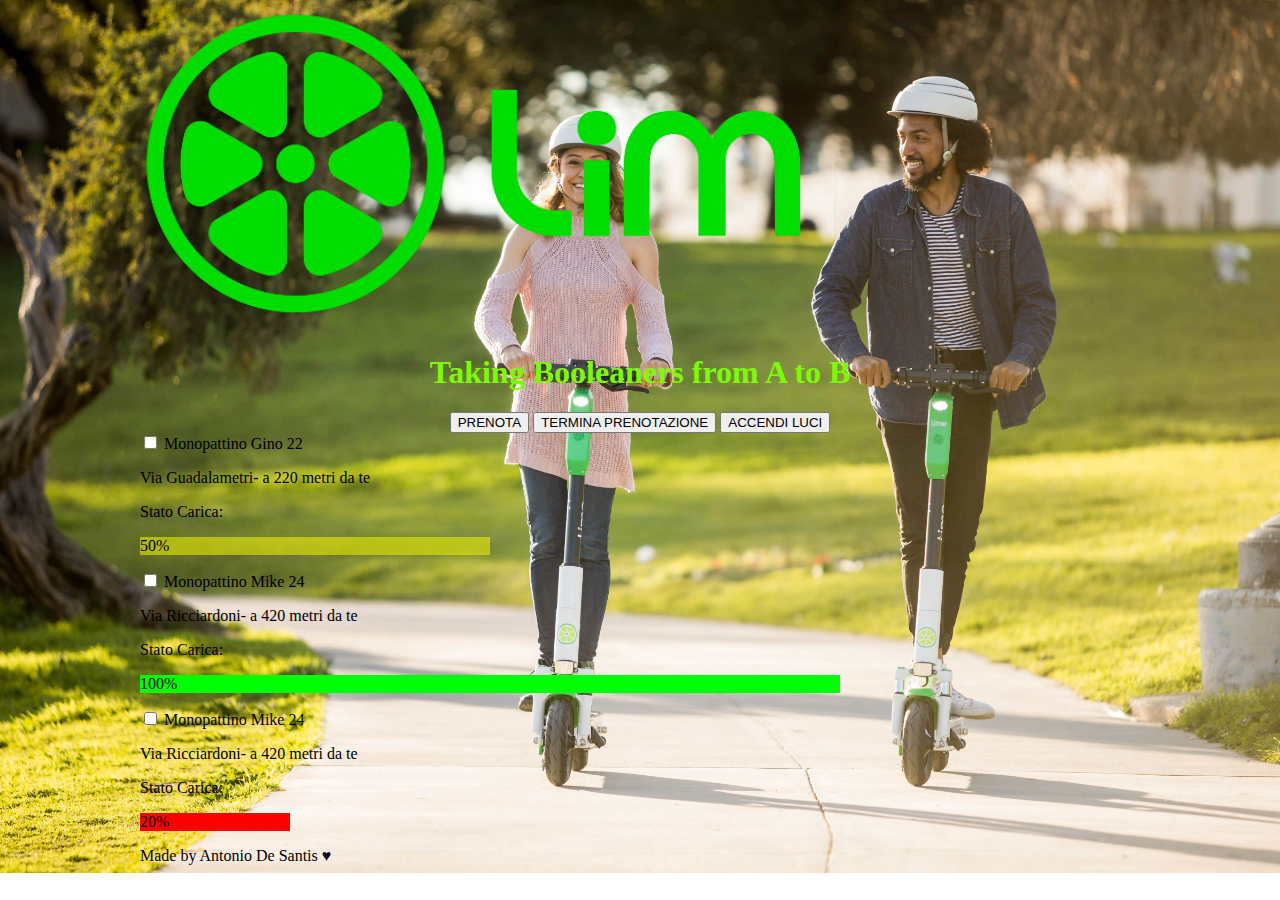
<file: index.html>
<!DOCTYPE html>
<html lang="en">
<head>
    <meta charset="UTF-8">
    <title>SCOOTER LIM</title>
    <style>
        body{
            background-image: url(background.jpg);
            background-size: cover;
            background-repeat: no-repeat;
            
        }
    </style>
    <link rel="stylesheet" href="style.css">
</head>
<body>
    <div class="container">
        <header>
            <!--immagine di sfondo-->
                    <img class="logo" src="logo.png">
                    <h1> <strong>Taking Booleaners from A to B</strong> </h1>
                </header>
                
                <nav class="button">
                    <!--input e il testo-->
                    <button>PRENOTA</button>
                    <button>TERMINA PRENOTAZIONE</button>
                    <button>ACCENDI LUCI</button>
                </nav>
            


                <main>
                    <!--stato delle prenotazioni-->
                    <div>
                        <input type="checkbox">
                        <span>Monopattino Gino 22</span> 
                        <p>Via Guadalametri- a 220 metri da te</p>
                        <p>Stato Carica:</p>
                        <p id="p4a">50%</p>
                    </div>

                    <div>
                        <input type="checkbox">
                        <span>Monopattino Mike 24</span> 
                        <p>Via Ricciardoni- a 420 metri da te</p>
                        <p>Stato Carica:</p>
                        <p id="p2">100%</p>
                    </div>

                    <div>
                        <input type="checkbox">
                        <span>Monopattino Mike 24</span> 
                        <p>Via Ricciardoni- a 420 metri da te</p>
                        <p>Stato Carica:</p>
                        <p id="p1">20%</p>
                    </div>
                </main>

                <footer>
                    Made by Antonio De Santis &hearts;
                </footer>
    </div>
    
</body>
</html>
</file>
<file: style.css>
.body{
    background-repeat: no-repeat;
    background-position: center;
}


.container{
    width: 1000px;
    margin: auto;

}
.logo{
    width: 700px;
    text-align: center;
}

h1{
    background-color: transparent;
    color: lawngreen;
    text-align: center;
    width: auto;
}

.button{
    margin: auto;
    text-align: center;
}

#p4a {
    background-color:#ffff0080;
    width: 35%;
}
#p2 {
    background-color:#00ff00;
    width: 70%;
}

#p1 {
    background-color:#ff0000;
    width: 15%;
}
</file>
